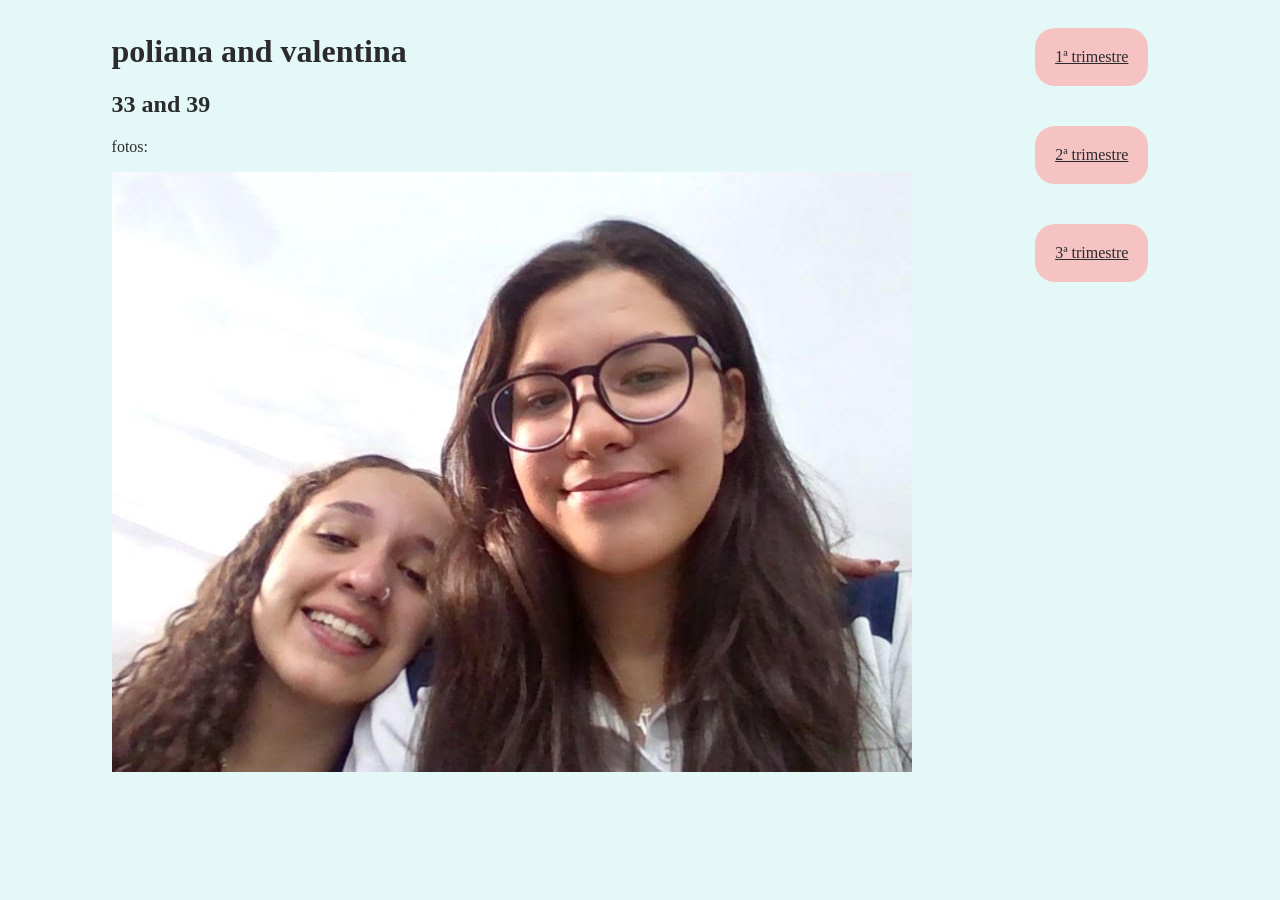
<file: index.html>
<!DOCTYPE html>
<html lang="pt">
<head>
    <meta charset="UTF-8">
    <meta name="viewport" content="width=device-width, initial-scale=1.0">
    <title>3c valentina and poliana</title>
    <link rel="stylesheet" href="style.css">
</head>
<body>
    <div class="biografia">
        <h1 class="identificacao">poliana and valentina</h1>
        <h2 class="identificacao">33 and 39</h2>
        <p>fotos:</p>
        <img class="galeria" src="./foto.jpg" alt="">

    </div>
<div class="links">
 <a href="./Projeto1.html">1ª trimestre</a>
    <a href="./Projeto2.html">2ª trimestre</a>
    <a href="./Projeto3.html">3ª trimestre</a>
</div>

</body>

</html>
</file>
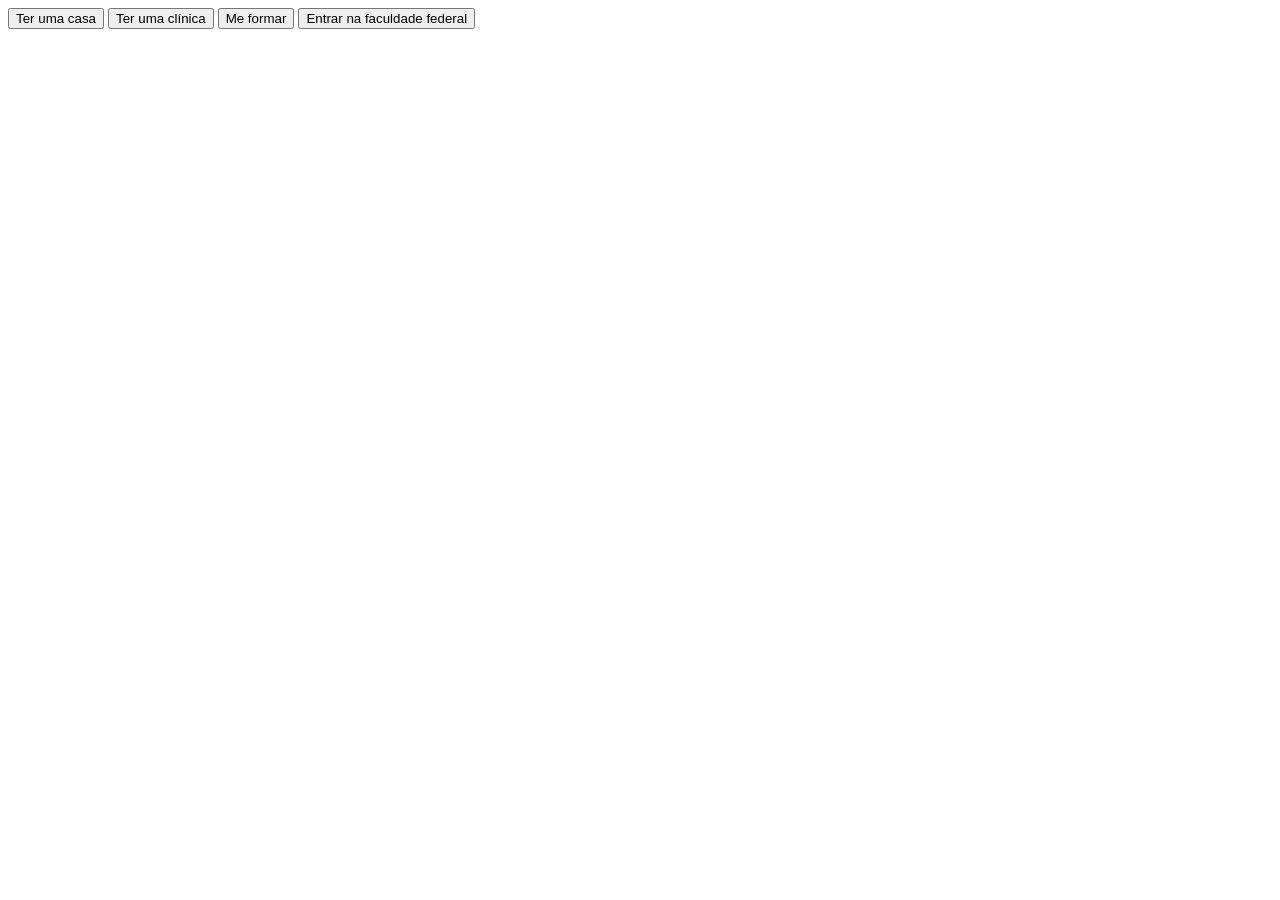
<file: Projeto1.html>
<!DOCTYPE html>
<html lang="en">
<head>
    <meta charset="UTF-8">
    <meta name="viewport" content="width=device-width, initial-scale=1.0">
    <title>Document</title>
</head>
<body>
    <button onclick="'Para formar uma familía e ser independente'">Ter uma casa</button>
    <button onclick="'Para exercer minha profissão'">Ter uma clínica</button>
    <button onclick="'Para entrar na faculdade'">Me formar</button>
    <button onclick="'Para ter mais oportunidades de emprego e melhor qualidade de vida'">Entrar na faculdade federal</button>

<script>
    alert('Seja Bem-Vindo ao nosso Site');
   let nomeUsuario = prompt('Qual o seu nome?');
   console.log(nomeUsuario)

</script>

</body>
</html>
</file>
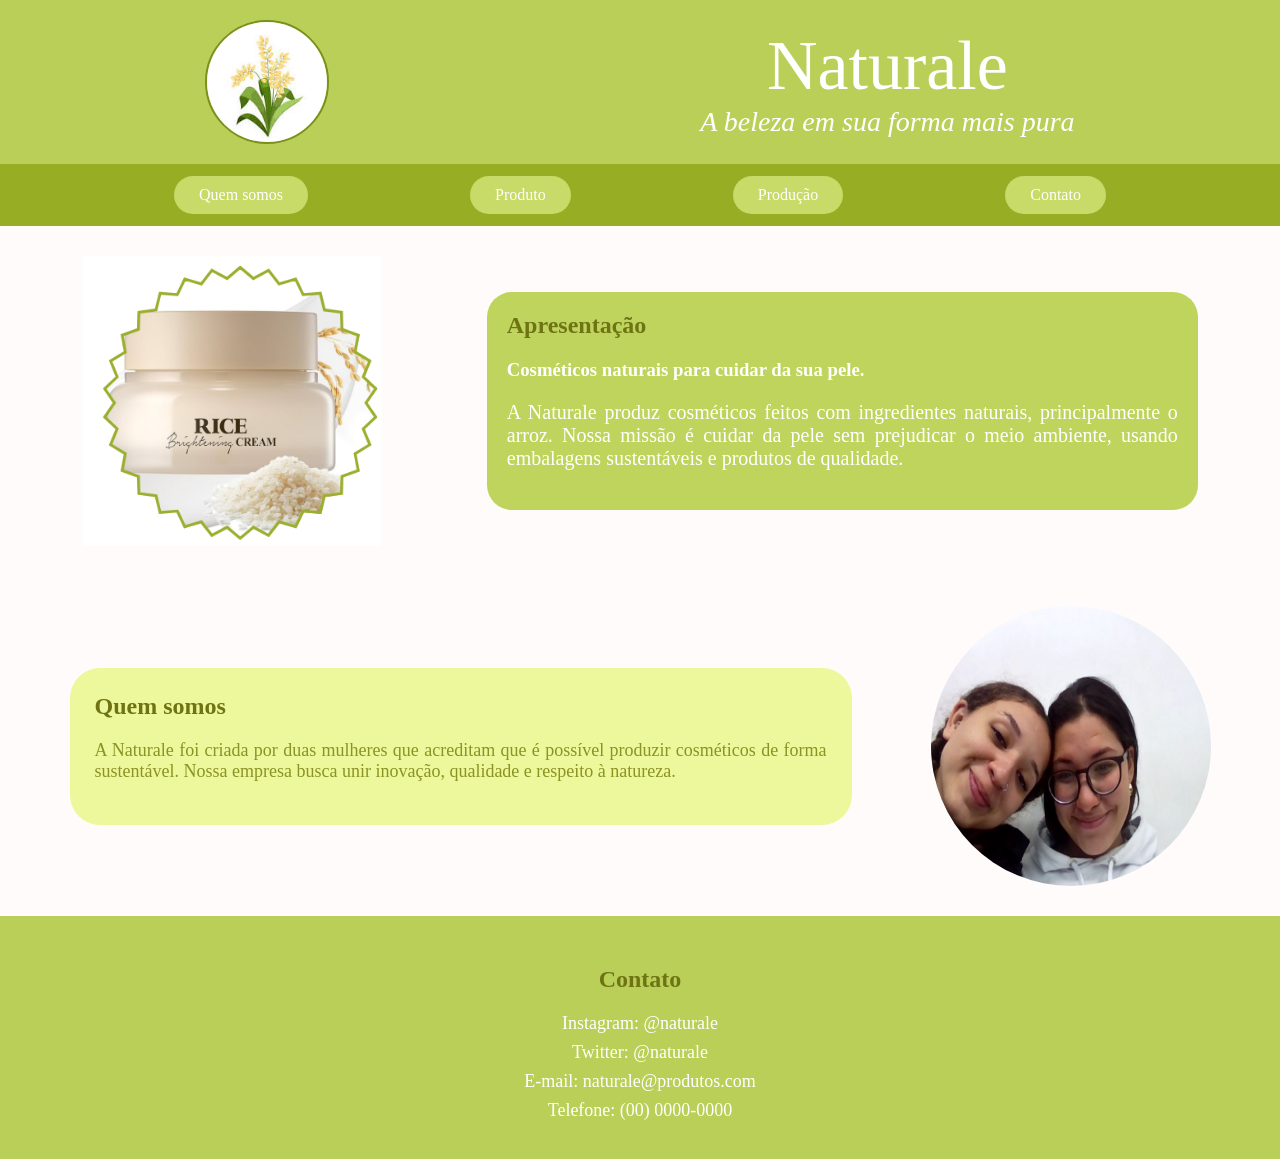
<file: Projeto2.html>
<!DOCTYPE html>
<html lang="pt-BR">
<head>
    <meta charset="UTF-8">
    <meta name="viewport" content="width=device-width, initial-scale=1.0">
    <title>Naturale</title>
    <link rel="stylesheet" href="Projeto2.css">
</head>

<body>

    <header class="cabecalho">

            <img src="download.jpeg"alt="Logo Naturale">

        <div class="titulo">
            <h1>Naturale</h1>
            <p>A beleza em sua forma mais pura</p>
        </div>

    </header>

    <div class="menu">
        <a href="#sobre">Quem somos</a>
        <a href="#produto">Produto</a>
        <a href="#producao">Produção</a>
        <a href="#contato">Contato</a>
    </div>

    <section class="produto">

            <img src="Captura de tela 2026-08-01 230751.png" alt="Creme facial">

        <div class="texto">
            <h2>Apresentação</h2>

            <h3>Cosméticos naturais para cuidar da sua pele.</h3>

            <p>
                A Naturale produz cosméticos feitos com ingredientes naturais,
                principalmente o arroz. Nossa missão é cuidar da pele sem
                prejudicar o meio ambiente, usando embalagens sustentáveis e
                produtos de qualidade.
            </p>

        </div>

    </section>

    <section class="sobre">

        <div class="texto">
            <h2>Quem somos</h2>

            <p>
                A Naturale foi criada por duas mulheres que acreditam que é
                possível produzir cosméticos de forma sustentável. Nossa empresa
                busca unir inovação, qualidade e respeito à natureza.
            </p>

        </div>

            <img src="webcam-toy-foto1 (1).jpg" alt="Equipe Naturale">

    </section>

    <footer class="rodape">

        <h2>Contato</h2>

        <p>Instagram: @naturale</p>
        <p>Twitter: @naturale</p>
        <p>E-mail: naturale@produtos.com</p>
        <p>Telefone: (00) 0000-0000</p>

    </footer>

</body>
</html>
</file>
<file: style.css>
.identificacao{
    color: #2b2a2e;
}

.galeria{
    width: 100%;
}

body{
    background-color: rgba(185, 238, 238, 0.369);
    color: #2b2a2e;
    display: flex;
    justify-content: space-evenly;
    align-items: baseline;
}

.links{
    display: flex;
    flex-direction: column;
}

a{
    margin: 20px;
    padding: 20px;
    background-color: rgb(246, 195, 195);
    color: #2b2a2e;
    border-radius: 20px;
}
</file>
<file: Projeto2.css>
body{
    margin:0;
    font-family:Georgia, serif;
    background:#fffbfb;
}

.cabecalho{
    background:#b9cf57;
    display:flex;
    justify-content:space-around;
    align-items:center;
    padding:20px;
}

.cabecalho img{
    width:120px;
    height:120px;
    border-radius:50%;
    border:2px solid #7b8f1d;
}

.titulo{
    text-align:center;
}

.titulo h1{
    margin:0;
    font-size:70px;
    color:white;
    font-weight:normal;
}

.titulo p{
    margin:0;
    color:white;
    font-size:28px;
    font-style:italic;
}

.menu{
    background:#97ad24;
    display:flex;
    justify-content:space-evenly;
    padding:12px;
}

.menu a{
    background:#c8da67;
    color:white;
    text-decoration:none;
    padding:10px 25px;
    border-radius:20px;
}

.produto{
    display:flex;
    align-items:center;
    justify-content:space-around;
    padding:30px;
}

.produto img{
    width:300px;
}

.produto .texto{
    width:55%;
    background:#bfd45d;
    padding:20px;
    border-radius:25px;
}

.produto h2{
    color:#6e7414;
    margin-top:0;
}

.produto h3{
    color:white;
}

.produto p{
    color:white;
    font-size:20px;
    text-align:justify;
}

.sobre{
    display:flex;
    justify-content:space-around;
    align-items:center;
    padding:30px;
}

.sobre .texto{
    width:60%;
    background:#edf89c;
    padding:25px;
    border-radius:30px;
}

.sobre h2{
    color:#6e7414;
    margin-top:0;
}

.sobre p{
    color:#8a9324;
    font-size:18px;
    text-align:justify;
}

.sobre img{
    width:280px;
    height:280px;
    border-radius:50%;
}

.rodape{
    background:#b9cf57;
    text-align:center;
    padding:30px;
}

.rodape h2{
    color:#6e7414;
}

.rodape p{
    color:white;
    font-size:18px;
    margin:8px;
}

@media(max-width:800px){

    .cabecalho{
        flex-direction:column;
    }

    .titulo h1{
        font-size:45px;
    }

    .titulo p{
        font-size:18px;
    }

    .menu{
        flex-direction:column;
        gap:10px;
        text-align:center;
    }

    .produto,
    .sobre{
        flex-direction:column;
    }

    .produto .texto,
    .sobre .texto{
        width:90%;
        margin-top:20px;
    }

    .produto img,
    .sobre img{
        width:220px;
    }
}
</file>
